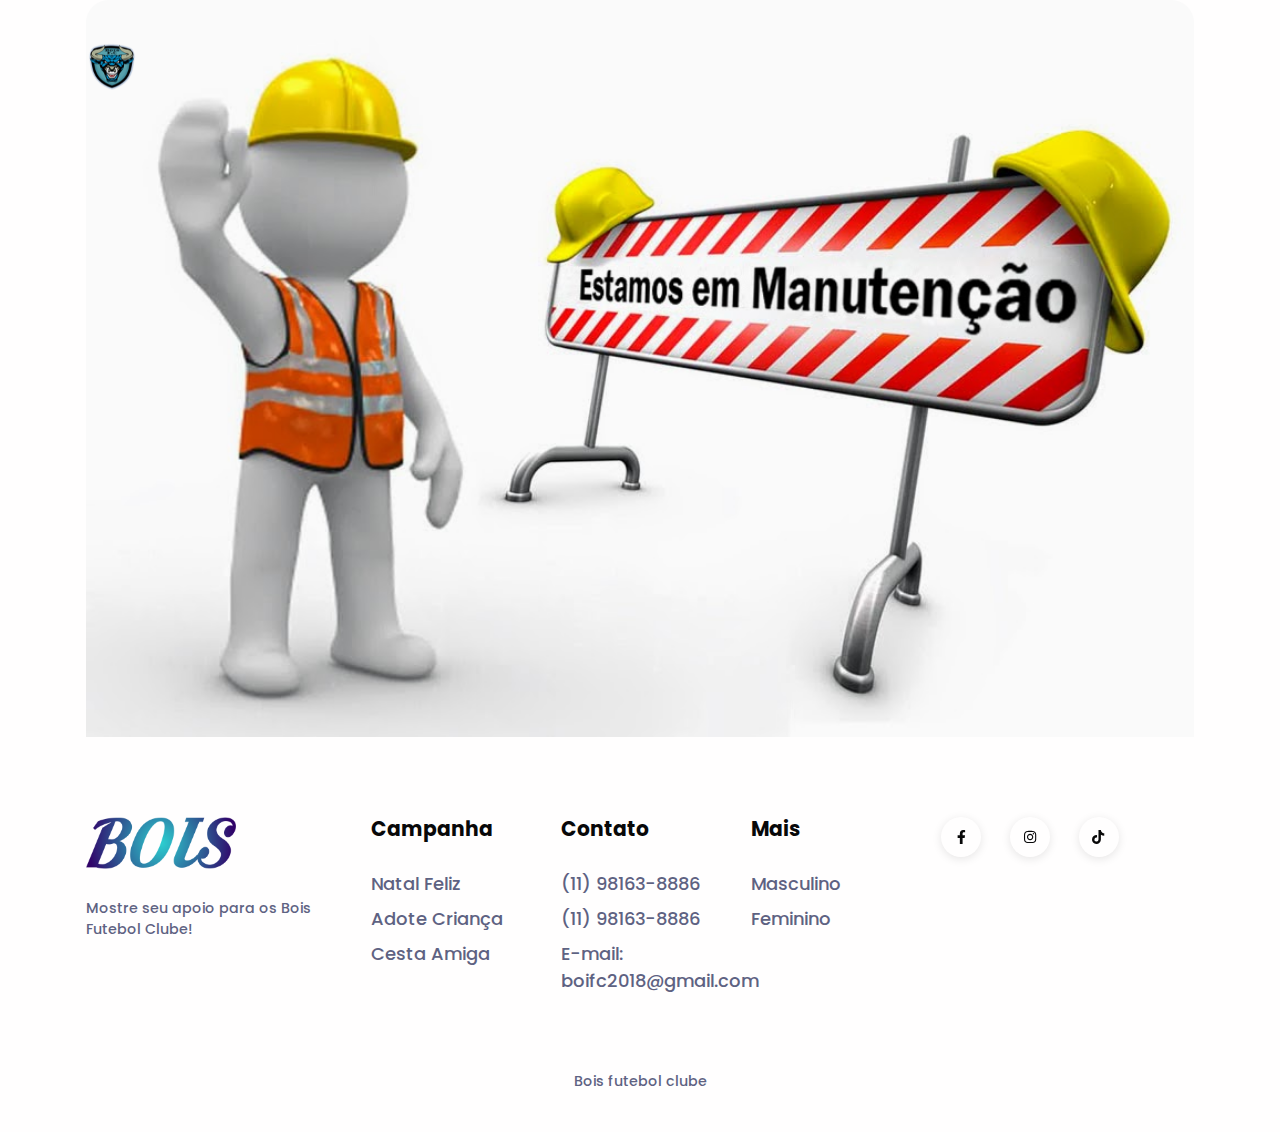
<file: elenco-feminino.html>
<!DOCTYPE html>
<html lang="pt" dir="ltr">

<head>
  <meta charset="utf-8">
  <meta http-equiv="X-UA-Compatible" content="IE=edge">
  <meta name="viewport" content="width=device-width, initial-scale=1">


  <!-- ===============================================-->
  <!--    Document Title-->
  <!-- ===============================================-->
  <title>Bois F.C | Site oficial dos Bois futebol Clube</title>


  <!-- ===============================================-->
  <!--    Favicons-->
  <!-- ===============================================-->
  <link rel="apple-touch-icon" sizes="180x180" href="assets/img/favicons/apple-touch-icon180x180.png">
  <link rel="icon" type="image/png" sizes="32x32" href="assets/img/favicons/logo-boifc-32x32.png">
  <link rel="icon" type="image/png" sizes="16x16" href="assets/img/favicons/logo-boifc-16x16.png">
  <link rel="shortcut icon" type="image/x-icon" href="assets/img/favicons/favicon-boifc-48x48.ico">
  <link rel="manifest" href="assets/img/favicons/manifest.json">
  <meta name="msapplication-TileImage" content="assets/img/favicons/mstile-150x150.png">
  <meta name="theme-color" content="#ffffff">


  <!-- ===============================================-->
  <!--    Stylesheets-->
  <!-- ===============================================-->
  <link href="assets/css/theme.css" rel="stylesheet" />

</head>


<body>
  <!-- ===============================================-->
  <!--    Main Content-->
  <!-- ===============================================-->
  <main class="main" id="top">
    <nav class="navbar navbar-expand-lg navbar-light fixed-top py-5 d-block"
      data-navbar-on-scroll="data-navbar-on-scroll">
      <div class="container"><a class="navbar-brand" href="index.html"><img src="assets/img/BOI BOI.png" height="50"
            alt="logo" /></a>
      </div>
      </div>
    </nav>

    <!-- ============================================-->
    <!-- <section> ELENCO begin ============================-->
    <div class="container">
      <img src="assets/img/atletasFeminino/manutencao.jpeg" alt="" class="img-fluid card-img-top">
    </div>

    <!-- ============================================-->
    <!-- <section> begin footerEscuro ============================-->
    <section class="pb-0 pb-lg-4 ">
      <div class="container">
        <div class="row">
          <div class="col-lg-3 col-md-7 col-12 mb-4 mb-md-6 mb-lg-0 order-0"> <img class="mb-4"
              src="assets/img/logo2.png" width="150" alt="jadoo" />
            <p class="fs--1 text-secondary mb-0 fw-medium">Mostre seu apoio para os Bois Futebol Clube!
            </p>
          </div>
          <div class="col-lg-2 col-md-4 mb-4 mb-lg-0 order-lg-1 order-md-2">
            <h4 class="footer-heading-color fw-bold font-sans-serif mb-3 mb-lg-4">Campanha</h4>
            <ul class="list-unstyled mb-0">
              <li class="mb-2"><a class="link-900 fs-1 fw-medium text-decoration-none" href="#social">Natal Feliz</a>
              </li>
              <li class="mb-2"><a class="link-900 fs-1 fw-medium text-decoration-none" href="#social">Adote
                  Criança</a></li>
              <li class="mb-2"><a class="link-900 fs-1 fw-medium text-decoration-none" href="#social">Cesta Amiga</a>
              </li>
            </ul>
          </div>
          <div class="col-lg-2 col-md-4 mb-4 mb-lg-0 order-lg-2 order-md-3">
            <h4 class="footer-heading-color fw-bold font-sans-serif mb-3 mb-lg-4">Contato</h4>
            <ul class="list-unstyled mb-0">
              <li class="mb-2"><a class="link-900 fs-1 fw-medium text-decoration-none"
                  href="https://api.whatsapp.com/send?phone=5511966056134&amp;text=Ol%C3%A1%20Nany!%20Tudo%20bem,%20poderia%20me%20passar%20algumas%20informações?"
                  target="_blank">(11)
                  98163-8886</a>
              </li>
              <li class="mb-2"><a class="link-900 fs-1 fw-medium text-decoration-none"
                  href="https://api.whatsapp.com/send?phone=5511966056134&amp;text=Ol%C3%A1%20Nany!%20Tudo%20bem,%20poderia%20me%20passar%20algumas%20informações?"
                  target="_blank">(11)
                  98163-8886</a>
              </li>
              <li class="mb-2"><a class="link-900 fs-1 fw-medium text-decoration-none">E-mail: boifc2018@gmail.com</a>
              </li>

              <!--<li class="mb-2"><a class="link-900 fs-1 fw-medium text-decoration-none" href="#!">Press</a></li>
                  <li class="mb-2"><a class="link-900 fs-1 fw-medium text-decoration-none" href="#!">Affiliate</a></li>-->
            </ul>
          </div>
          <div class="col-lg-2 col-md-4 mb-4 mb-lg-0 order-lg-3 order-md-4">
            <h4 class="footer-heading-color fw-bold font-sans-serif mb-3 mb-lg-4">Mais</h4>
            <ul class="list-unstyled mb-0">
              <!--<li class="mb-2"><a class="link-900 fs-1 fw-medium text-decoration-none"
                    href="patrocinador.html">Patrocínio/Parceiros</a></li>-->
              <li class="mb-2"><a class="link-900 fs-1 fw-medium text-decoration-none"
                  href="elenco-masculino.html">Masculino</a></li>
              <li class="mb-2"><a class="link-900 fs-1 fw-medium text-decoration-none"
                  href="elenco-feminino.html">Feminino</a></li>
            </ul>
          </div>
          <div class="col-lg-3 col-md-5 col-12 mb-4 mb-md-6 mb-lg-0 order-lg-4 order-md-1">
            <div class="icon-group mb-4">
              <a class="text-decoration-none icon-item shadow-social" id="facebook"
                href="https://www.facebook.com/boisfc" target="_blank">
                <i class="fab fa-facebook-f"> </i>
              </a>
              <a class="text-decoration-none icon-item shadow-social" id="instagram"
                href="https://www.instagram.com/bois_f.c/" target="_blank">
                <i class="fab fa-instagram"> </i>
              </a>
              <a class="text-decoration-none icon-item shadow-social" id="tiktok"
                href="https://www.tiktok.com/@boisfutebolclube?lang=pt-BR" target="_blank">
                <i class="fab fa-tiktok"> </i>
              </a>
              <!--<a class="text-decoration-none icon-item shadow-social" id="twitter" href="#!">
                    <i class="fab fa-twitter"> </i>
                  </a>-->
            </div>
            <!--<h4 class="fw-medium font-sans-serif text-secondary mb-3">Discover our app</h4>
                <div class="d-flex align-items-center"> <a href="#!"> <img class="me-2" src="assets/img/play-store.png"
                      alt="play store" /></a><a href="#!"> <img src="assets/img/apple-store.png" alt="apple store" /></a>
                </div>-->
          </div>
        </div>
      </div><!-- end of .container-->
    </section><!-- <section> close ============================-->
    <!-- ============================================-->

    <div class="py-5 text-center">
      <p class="mb-0 text-secondary fs--1 fw-medium">Bois futebol clube </p>
    </div>
  </main><!-- ===============================================-->
  <!--    End of Main Content-->
  <!-- ===============================================-->

  <!--<footer> close ============================-->
  <!-- ============================================-->

  <!-- ===============================================-->
  <!--    JavaScripts-->
  <!-- ===============================================-->
  <script src="vendors/@popperjs/popper.min.js"></script>
  <script src="vendors/bootstrap/bootstrap.min.js"></script>
  <script src="vendors/is/is.min.js"></script>
  <script src="https://polyfill.io/v3/polyfill.min.js?features=window.scroll"></script>
  <script src="vendors/fontawesome/all.min.js"></script>
  <script src="assets/js/theme.js"></script>


  <link
    href="https://fonts.googleapis.com/css2?family=Poppins:wght@400;500;600;700&amp;family=Volkhov:wght@700&amp;display=swap"
    rel="stylesheet">
</body>

</html>
</file>
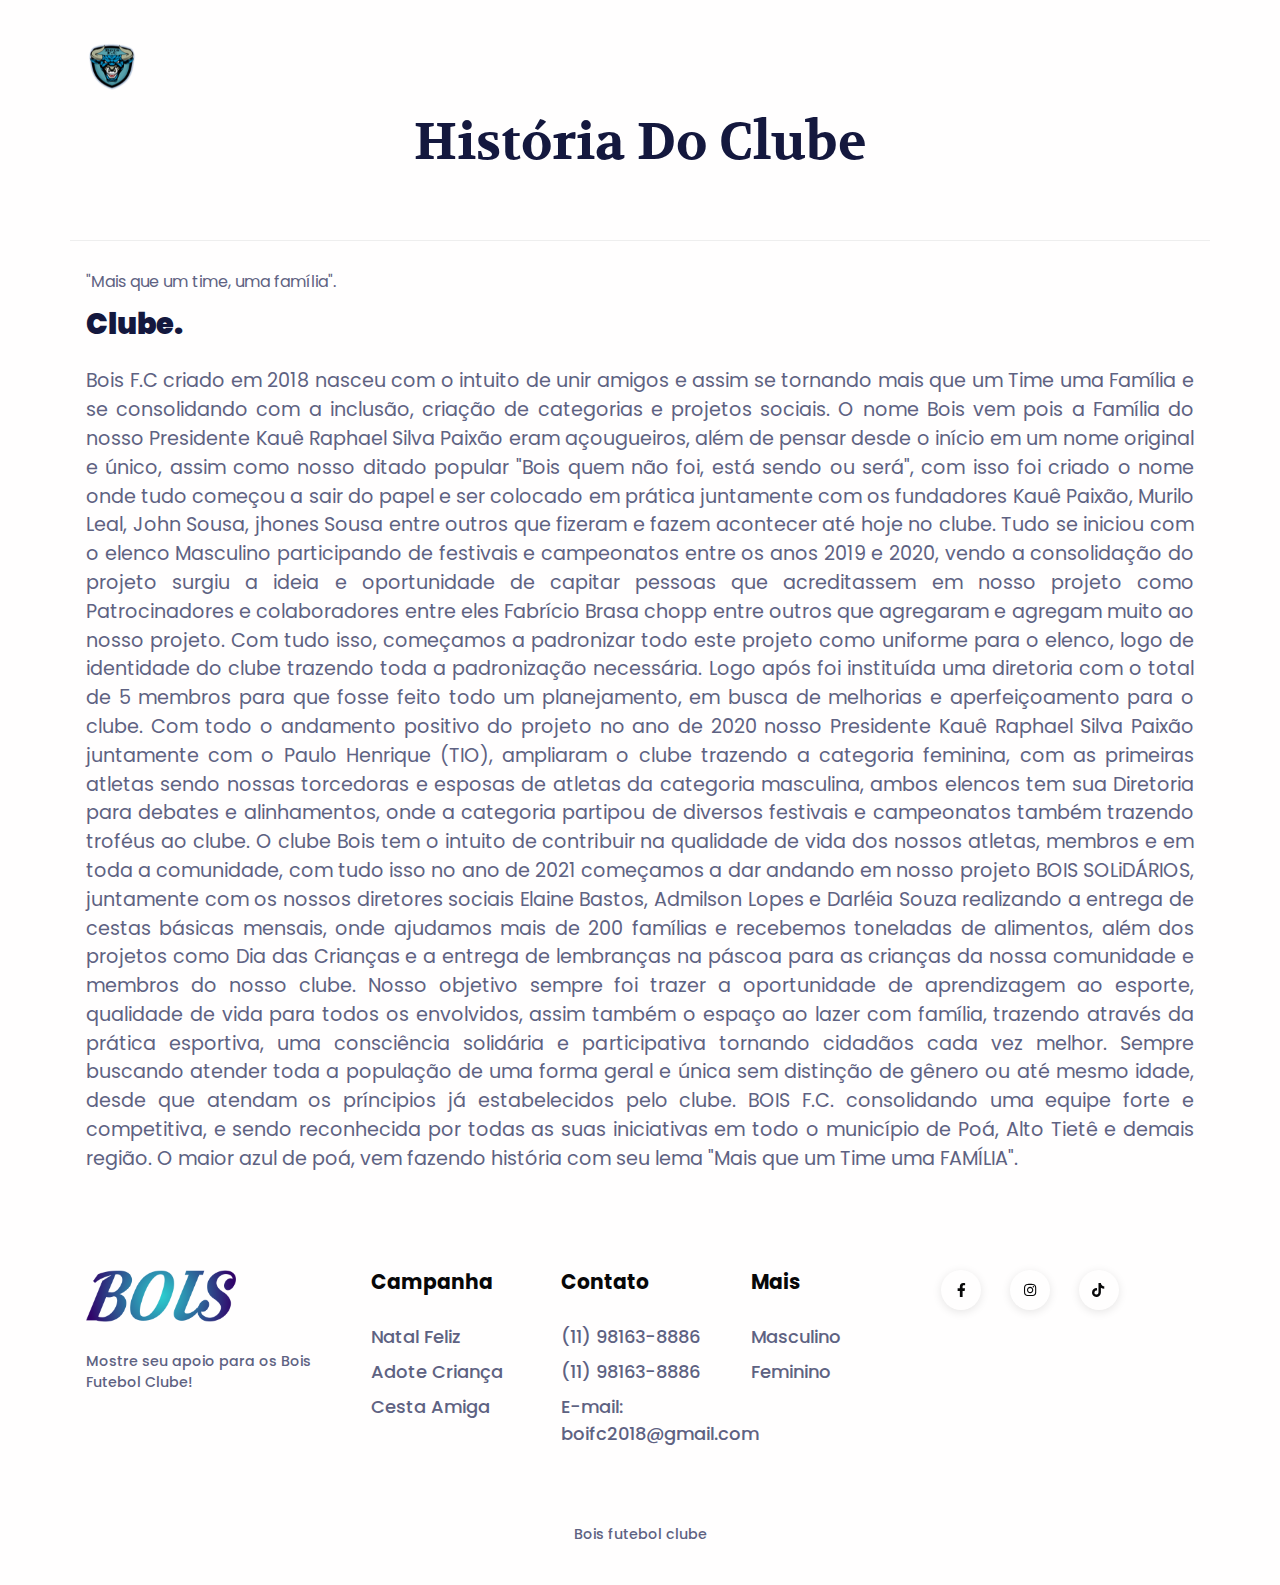
<file: history.html>
<!DOCTYPE html>
<html lang="pt" dir="ltr">

<head>
  <meta charset="utf-8">
  <meta http-equiv="X-UA-Compatible" content="IE=edge">
  <meta name="viewport" content="width=device-width, initial-scale=1">


  <!-- ===============================================-->
  <!--    Document Title-->
  <!-- ===============================================-->
  <title>Bois F.C | Site oficial dos Bois futebol Clube</title>


  <!-- ===============================================-->
  <!--    Favicons-->
  <!-- ===============================================-->
  <link rel="apple-touch-icon" sizes="180x180" href="assets/img/favicons/apple-touch-icon180x180.png">
  <link rel="icon" type="image/png" sizes="32x32" href="assets/img/favicons/logo-boifc-32x32.png">
  <link rel="icon" type="image/png" sizes="16x16" href="assets/img/favicons/logo-boifc-16x16.png">
  <link rel="shortcut icon" type="image/x-icon" href="assets/img/favicons/favicon-boifc-48x48.ico">
  <link rel="manifest" href="assets/img/favicons/manifest.json">
  <meta name="msapplication-TileImage" content="assets/img/favicons/mstile-150x150.png">
  <meta name="theme-color" content="#ffffff">


  <!-- ===============================================-->
  <!--    Stylesheets-->
  <!-- ===============================================-->
  <link href="assets/css/theme.css" rel="stylesheet" />

</head>


<body>
  <!-- ===============================================-->
  <!--    Main Content-->
  <!-- ===============================================-->
  <main class="main" id="top">
    <nav class="navbar navbar-expand-lg navbar-light fixed-top py-5 d-block"
      data-navbar-on-scroll="data-navbar-on-scroll">
      <div class="container"><a class="navbar-brand" href="index.html"><img src="assets/img/BOI BOI.png" height="50"
            alt="logo" /></a>
      </div>
      </div>
    </nav>

    <!-- ============================================-->

    <div class="container">
      <div class="row">
        <div class="mb-4 text-center" style="padding-top: 7rem;">
          <h3 class="fs-xl-10 fs-lg-8 fs-7 fw-bold font-cursive text-capitalize">História do clube</h3>
        </div>
        <!--<h1 class="display-4">stória do clube.</h1>
          <p class="lead">This is a simple hero unit, a simple jumbotron-style component for calling extra attention to featured content or information.</p>
      -->
        <hr class="my-4">
        <p>"Mais que um time, uma família".</p>
        <h1 class="display-4 mb-4">Clube.</h1>

        <p class="text-justify text-start lead">
          Bois F.C criado em 2018 nasceu com o intuito de unir amigos e assim se tornando mais que um Time uma Família e
          se consolidando com a inclusão, criação de categorias e projetos sociais.
          O nome Bois vem pois a Família do nosso Presidente Kauê Raphael Silva Paixão eram açougueiros, além de pensar
          desde o início em um nome original e único, assim como nosso ditado popular "Bois quem não foi, está sendo ou
          será", com isso foi criado o nome onde tudo começou a sair do papel e ser colocado em prática juntamente com
          os fundadores Kauê Paixão, Murilo Leal, John Sousa, jhones Sousa entre outros que fizeram e fazem acontecer
          até hoje no clube.
          Tudo se iniciou com o elenco Masculino participando de festivais e campeonatos entre os anos 2019 e 2020,
          vendo a consolidação do projeto surgiu a ideia e oportunidade de capitar pessoas que acreditassem em nosso
          projeto como Patrocinadores e colaboradores entre eles Fabrício Brasa chopp entre outros que agregaram e
          agregam muito ao nosso projeto.
          Com tudo isso, começamos a padronizar todo este projeto como uniforme para o elenco, logo de identidade do
          clube trazendo toda a padronização necessária.
          Logo após foi instituída uma diretoria com o total de 5 membros para que fosse feito todo um planejamento, em
          busca de melhorias e aperfeiçoamento para o clube.
          Com todo o andamento positivo do projeto no ano de 2020 nosso Presidente Kauê Raphael Silva Paixão juntamente
          com o Paulo Henrique (TIO), ampliaram o clube trazendo a categoria feminina, com as primeiras atletas sendo
          nossas torcedoras e esposas de atletas da categoria masculina, ambos elencos tem sua Diretoria para debates e
          alinhamentos, onde a categoria partipou de diversos festivais e campeonatos também trazendo troféus ao clube.
          O clube Bois tem o intuito de contribuir na qualidade de vida dos nossos atletas, membros e em toda a
          comunidade, com tudo isso no ano de 2021 começamos a dar andando em nosso projeto BOIS SOLiDÁRIOS, juntamente
          com os nossos diretores sociais Elaine Bastos, Admilson Lopes e Darléia Souza realizando a entrega de cestas
          básicas mensais, onde ajudamos mais de 200 famílias e recebemos toneladas de alimentos, além dos projetos como
          Dia das Crianças e a entrega de lembranças na páscoa para as crianças da nossa comunidade e membros do nosso
          clube.
          Nosso objetivo sempre foi trazer a oportunidade de aprendizagem ao esporte, qualidade de vida para todos os
          envolvidos, assim também o espaço ao lazer com família, trazendo através da prática esportiva, uma consciência
          solidária e participativa tornando cidadãos cada vez melhor.
          Sempre buscando atender toda a população de uma forma geral e única sem distinção de gênero ou até mesmo
          idade, desde que atendam os príncipios já estabelecidos pelo clube.

          BOIS F.C. consolidando uma equipe forte e competitiva, e sendo reconhecida por todas as suas iniciativas em
          todo o município de Poá, Alto Tietê e demais região.

          O maior azul de poá, vem fazendo história com seu lema "Mais que um Time uma FAMÍLIA".
        </p>

      </div>
    </div>

    <!-- ============================================-->
    <!-- <section> begin footerEscuro ============================-->
    <section class="pb-0 pb-lg-4 ">
      <div class="container">
        <div class="row">
          <div class="col-lg-3 col-md-7 col-12 mb-4 mb-md-6 mb-lg-0 order-0"> <img class="mb-4"
              src="assets/img/logo2.png" width="150" alt="jadoo" />
            <p class="fs--1 text-secondary mb-0 fw-medium">Mostre seu apoio para os Bois Futebol Clube!
            </p>
          </div>
          <div class="col-lg-2 col-md-4 mb-4 mb-lg-0 order-lg-1 order-md-2">
            <h4 class="footer-heading-color fw-bold font-sans-serif mb-3 mb-lg-4">Campanha</h4>
            <ul class="list-unstyled mb-0">
              <li class="mb-2"><a class="link-900 fs-1 fw-medium text-decoration-none" href="#social">Natal Feliz</a>
              </li>
              <li class="mb-2"><a class="link-900 fs-1 fw-medium text-decoration-none" href="#social">Adote
                  Criança</a></li>
              <li class="mb-2"><a class="link-900 fs-1 fw-medium text-decoration-none" href="#social">Cesta Amiga</a>
              </li>
            </ul>
          </div>
          <div class="col-lg-2 col-md-4 mb-4 mb-lg-0 order-lg-2 order-md-3">
            <h4 class="footer-heading-color fw-bold font-sans-serif mb-3 mb-lg-4">Contato</h4>
            <ul class="list-unstyled mb-0">
              <li class="mb-2"><a class="link-900 fs-1 fw-medium text-decoration-none"
                  href="https://api.whatsapp.com/send?phone=5511966056134&amp;text=Ol%C3%A1%20Nany!%20Tudo%20bem,%20poderia%20me%20passar%20algumas%20informações?"
                  target="_blank">(11)
                  98163-8886</a>
              </li>
              <li class="mb-2"><a class="link-900 fs-1 fw-medium text-decoration-none"
                  href="https://api.whatsapp.com/send?phone=5511966056134&amp;text=Ol%C3%A1%20Nany!%20Tudo%20bem,%20poderia%20me%20passar%20algumas%20informações?"
                  target="_blank">(11)
                  98163-8886</a>
              </li>
              <li class="mb-2"><a class="link-900 fs-1 fw-medium text-decoration-none">E-mail: boifc2018@gmail.com</a>
              </li>

              <!--<li class="mb-2"><a class="link-900 fs-1 fw-medium text-decoration-none" href="#!">Press</a></li>
                      <li class="mb-2"><a class="link-900 fs-1 fw-medium text-decoration-none" href="#!">Affiliate</a></li>-->
            </ul>
          </div>
          <div class="col-lg-2 col-md-4 mb-4 mb-lg-0 order-lg-3 order-md-4">
            <h4 class="footer-heading-color fw-bold font-sans-serif mb-3 mb-lg-4">Mais</h4>
            <ul class="list-unstyled mb-0">
              <!--<li class="mb-2"><a class="link-900 fs-1 fw-medium text-decoration-none"
                        href="patrocinador.html">Patrocínio/Parceiros</a></li>-->
              <li class="mb-2"><a class="link-900 fs-1 fw-medium text-decoration-none"
                  href="elenco-masculino.html">Masculino</a></li>
              <li class="mb-2"><a class="link-900 fs-1 fw-medium text-decoration-none"
                  href="elenco-feminino.html">Feminino</a></li>
            </ul>
          </div>
          <div class="col-lg-3 col-md-5 col-12 mb-4 mb-md-6 mb-lg-0 order-lg-4 order-md-1">
            <div class="icon-group mb-4">
              <a class="text-decoration-none icon-item shadow-social" id="facebook"
                href="https://www.facebook.com/boisfc" target="_blank">
                <i class="fab fa-facebook-f"> </i>
              </a>
              <a class="text-decoration-none icon-item shadow-social" id="instagram"
                href="https://www.instagram.com/bois_f.c/" target="_blank">
                <i class="fab fa-instagram"> </i>
              </a>
              <a class="text-decoration-none icon-item shadow-social" id="tiktok"
                href="https://www.tiktok.com/@boisfutebolclube?lang=pt-BR" target="_blank">
                <i class="fab fa-tiktok"> </i>
              </a>
              <!--<a class="text-decoration-none icon-item shadow-social" id="twitter" href="#!">
                        <i class="fab fa-twitter"> </i>
                      </a>-->
            </div>
            <!--<h4 class="fw-medium font-sans-serif text-secondary mb-3">Discover our app</h4>
                    <div class="d-flex align-items-center"> <a href="#!"> <img class="me-2" src="assets/img/play-store.png"
                          alt="play store" /></a><a href="#!"> <img src="assets/img/apple-store.png" alt="apple store" /></a>
                    </div>-->
          </div>
        </div>
      </div><!-- end of .container-->
    </section><!-- <section> close ============================-->
    <!-- ============================================-->

    <div class="py-5 text-center">
      <p class="mb-0 text-secondary fs--1 fw-medium">Bois futebol clube </p>
    </div>
  </main><!-- ===============================================-->
  <!--    End of Main Content-->
  <!-- ===============================================-->

  <!--<footer> close ============================-->
  <!-- ============================================-->

  <!-- ===============================================-->
  <!--    JavaScripts-->
  <!-- ===============================================-->
  <script src="vendors/@popperjs/popper.min.js"></script>
  <script src="vendors/bootstrap/bootstrap.min.js"></script>
  <script src="vendors/is/is.min.js"></script>
  <script src="https://polyfill.io/v3/polyfill.min.js?features=window.scroll"></script>
  <script src="vendors/fontawesome/all.min.js"></script>
  <script src="assets/js/theme.js"></script>


  <link
    href="https://fonts.googleapis.com/css2?family=Poppins:wght@400;500;600;700&amp;family=Volkhov:wght@700&amp;display=swap"
    rel="stylesheet">
</body>

</html>
</file>
